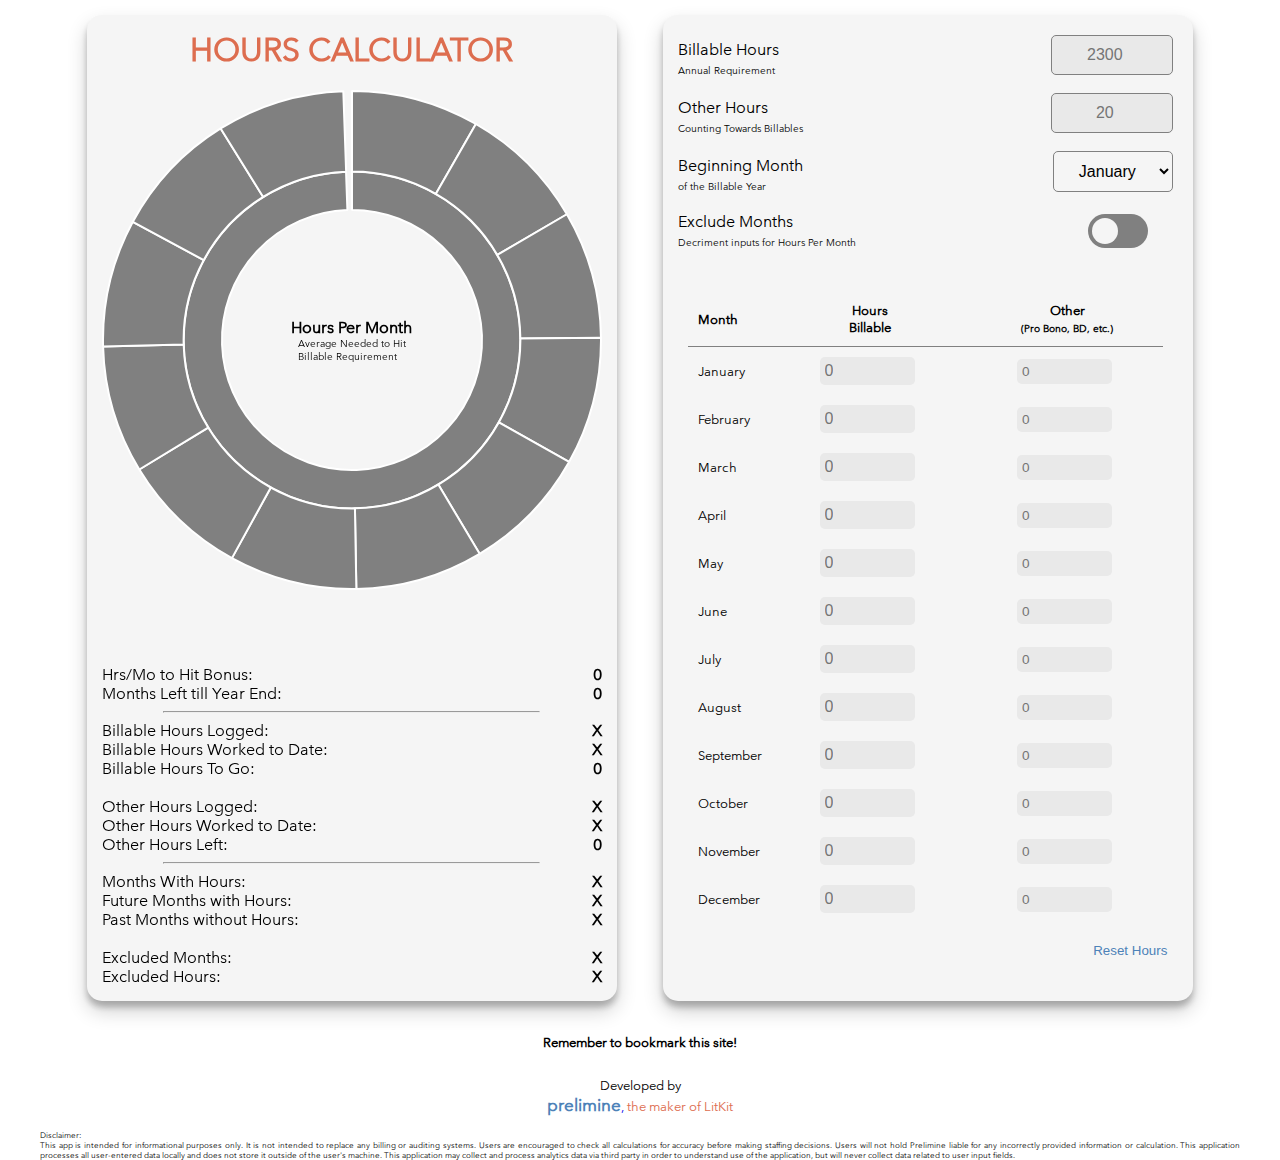
<file: index.html>
<!DOCTYPE html>
<html lang="en">
<head>
    <meta charset="UTF-8">
    <meta http-equiv="X-UA-Compatible" content="IE=edge">
    <meta name="viewport" content="width=device-width, initial-scale=1.0">
    <title>Hours Calculator</title>
    <link rel="icon" type="image/png" href="/img/Key1.png"/>
    <link rel="stylesheet" href="./css/style.css">

</head>
<body>
    <div class="wrapper">
        <div class="cards-wrapper">
            <!-- Outputs -->
            <div id="outputs" class="outputs card">
                <!-- <div class="img-wrapper top">
                    <a href="https://www.prelimine.com" target="_blank" class="img-wrapper">
                        <img class="pilcrow" src="img/Key1.png" height="50px" alt="logo">
                    </a>
                </div> -->
                <h1 class="top">
                    <!-- <span class="prelimine normal-weights">prelimine</span>
                    <br> -->
                    <span class="bold">Hours Calculator</span></h1>
                <div id="outputs-graphic" class="stacked below">
                    <!-- <div style="height: 120px;"> -->
                        <div class="donutChart top mobile" >
                            <canvas id="chart-dounut_mobile" ></canvas>
                        </div>
                        <div class="donutChart top desktop">
                            <canvas id="chart-dounut_desktop"></canvas>
                        </div>

                        <div id="hrsBig" class="center center-text">
                            <span id="hrs" class="big-text bold center center-text"></span>
                            <span id="hrsMo" class="center center-text bold">Hours Per Month</span>
                            <span class="lighter small-small-text center center-text">Average Needed to Hit <br class="desktop">Billable Requirement</span>
                        </div>
                    <!-- </div> -->
                </div>
                <div id="outputs-data-section" class="top">
                    <div class="button-wrapper">
                        <button id="outputs-visibility" class="bold"  onclick="changeVisibility('outputs-data', 'outputs-visibility')" >
                            <span class="bold small-text hidden" style="display: unset;" >Calculations</span>
                            <img class="outputClose hidden" src="img/chevron-up.svg" alt="close" >
                            <img class="outputOpen" src="img/chevron-down.svg" alt="open">
                        </button>
                    </div>
                    <div id="outputs-data" class="outputs-data hidden">
                        <div>
                            <div>Hrs/Mo to Hit Bonus:</div>
                            <div id="hrsLeftPerMonth" class="bold">0</div>
                        </div>
                        <div>
                            <div>Months Left till Year End:</div>
                            <div id="monthsLeft" class="bold">0</div>
                        </div>
                        <hr>
                        <div>
                            <div>Billable Hours Logged:</div>
                            <div id="hrsLoggedBillable" class="bold">X</div>
                        </div>
                        <div>
                            <div>Billable Hours Worked to Date: </div>
                            <div id="hrsCountedBillable" class="bold">X</div>
                        </div>
                        <div>
                            <div>Billable Hours To Go:</div>
                            <div id="hrsLeftBillable" class="bold">0</div>
                        </div>
                        <br>
                        <div>
                            <div>Other Hours Logged:</div>
                            <div id="hrsLoggedProBono" class="bold">X</div>
                        </div>
                        <div>
                            <div>Other Hours Worked to Date:</div>
                            <div id="hrsCountedProBono" class="bold">X</div>
                        </div>
                        <div>
                            <div>Other Hours Left:</div>
                            <div id="hrsLeftProBono" class="bold">0</div>
                        </div>
                        <hr>
                        <div>
                            <div>Months With Hours:</div>
                            <div id="monthsWithHours" class="bold">X</div>
                        </div>
                        <div>
                            <div>Future Months with Hours:</div>
                            <div id="monthsWithHoursFuture" class="bold">X</div>
                        </div>
                        <div>
                            <div>Past Months without Hours:</div>
                            <div id="monthsWithoutHours" class="bold">X</div>
                        </div>
                        <br>
                        <div>
                            <div>Excluded Months:</div>
                            <div id="monthsExcluded" class="bold">X</div>
                        </div>
                        <div>
                            <div>Excluded Hours:</div>
                            <div id="hoursExcluded" class="bold">X</div>
                        </div>

                    </div>
                </div>
            </div>
            <div id="inputs" class="inputs card">
                <!-- Header Inputs -->
                <form>
                    <div>
                        <label for="BillHrReq">Billable Hours<br><span class="small-small-text">Annual Requirement</span></label>
                        <input required type="number" id="BillHrReq" name="BillHrReq" oninput="inputTrim(this, 8760)" placeholder="2300">
                    </div>
                    <div>
                        <label for="PBHrs">Other Hours<br><span class="small-small-text">Counting Towards Billables</span></label>
                        <input type="number" id="PBHrs" name="PBHrs" oninput="inputTrim(this, 8760)" placeholder="20">
                    </div>
                    
                    <div>
                        <label for="billableYearMonth">Beginning Month<br><span class="small-small-text">of the Billable Year</span></label>
                        <select id="billableYearMonth" name="billableYearMonth">
                            <option value="0">January</option>
                            <option value="1">February</option>
                            <option value="2">March</option>
                            <option value="3">April</option>
                            <option value="4">May</option>
                            <option value="5">June</option>
                            <option value="6">July</option>
                            <option value="7">August</option>
                            <option value="8">September</option>
                            <option value="9">October</option>
                            <option value="10">November</option>
                            <option value="11">December</option>
                        </select>
                    </div>
                    <div class="checkbox">
                        <div>Exclude Months<br><span class="small-small-text">Decriment inputs for Hours Per Month</span></div>
                        <div class="checkbox-wrapper">
                            <label for="Excluded" class="switch">
                                <input type="checkbox" onclick="showExcluded(!model.data.excludeMonths)" id="Excluded" class="toggle">
                                <span class="slider round"></span>
                            </label>
                        </div>
                    </div>
                </form>
                <br>
                <!-- Table -->
                <div class="table-wrapper">
                    <table id="hrsTable" >
                        <thead>
                            <tr>
                                <th class="table-months">Month</th>
                                <th class="th-number">Hours<br>Billable</th>
                                <th class="th-number">Other<br><span class="small-small-text">(Pro Bono, BD, etc.)</span></th>
                                <th class="th-checkbox">Exclude?</th>
                            </tr>
                        </thead>
                        <tbody>
                        </tbody>
                    </table>
                    <!-- Submit-->
                    <div class="button-wrapper">
                        <button id="reset" class="blue" onclick="table.reset()">Reset Hours</button>
                    </div>
                </div>
                
            </div>
        </div>
        <div class="instructions">
            <div class="mobile">
                <p>To add the Hours Calculator to your iPhone, tap the <code>share</code> button and the <code>Add&nbsp;to&nbsp;Home&nbsp;Screen</code> option.</p>
                <p>To add the Hours Calculator on Android, tap the <code>menu&nbsp;icon</code> in Chrome and the <code>Add&nbsp;to&nbsp;homescreen</code> option.</p>
            </div>
            <div class="desktop">
                <p class="center bold">Remember to bookmark this site!</p>
            </div>
        </div>
        <div id="madeBy">Developed by<br>
            <a href="https://www.prelimine.com" target="_blank" style="padding: 5px 0;"> 
                <span class="prelimine-credit bold">prelimine</span>, <span class="maker-credit ">the maker of LitKit </span>
            </a>
        </div>
        <div class="disclaimer">
            <p>Disclaimer:</p>
            <p>This app is intended for informational purposes only. It is not intended to replace any billing or auditing systems. Users are encouraged to check all calculations for accuracy before making staffing decisions. Users will not hold Prelimine liable for any incorrectly provided information or calculation. This application processes all user-entered data locally and does not store it outside of the user's machine. This application may collect and process analytics data via third party in order to understand use of the application, but will never collect data related to user input fields.</p>
        </div>
    </div>
</body>

<script src="./js/chart.js"></script>
<script src="./js/chart-config.js"></script>
<script src="./js/app.js" type="text/JavaScript"></script>

<script src="./js/test.js" type="text/JavaScript"></script>
</html>
</file>
<file: css/style.css>
@font-face{
    font-family: Avenir;
    src: url(/fonts/Avenir\ Next\ LT\ Pro/Avenir_Next_LT_Pro.ttf);
}

@font-face{
    font-family: Avenir_Bold;
    src: url(/fonts/Avenir\ Next\ LT\ Pro/Avenir_Next_LT_Pro_Bold.ttf);
    font-weight: bold;
}

@font-face {
    font-family: Avenir_Light;
    src: url(/fonts/Avenir\ Next\ LT\ Pro/Avenir_Next_LT_Pro_Light.ttf);
    font-weight: lighter;
}

:root {
    /* --prelimine-Orange: #dd6d4f; */
    --prelimine-Orange: 221, 109, 79;
    /* --prelimine-Blue: #4d82b8; */
    --prelimine-Blue: 77, 130, 184;
    /* --prelimine-Gray: #808080; */
    --prelimine-Gray: 128, 128, 128;
}

.orange {
    color: rgba(var(--prelimine-Orange), 1);
}
.blue {
    color: rgba(var(--prelimine-Blue), 1);
}
.gray {
    color: rgba(var(--prelimine-Gray), 1);
}

body {
    margin: unset;
    padding: unset;

    display: grid;
    place-items: center;

    font-family: Avenir, sans-serif;
}

.wrapper {
  display: flex;
  flex-direction: column;
  justify-content:center;
  min-height: 100vh;
    margin: auto 5px;
    max-width: 1200px;
}

.cards-wrapper {
    display: flex;
    justify-content: space-evenly;
}

.card {
    width: 500px;
    margin-top: 15px;
    margin-bottom: 15px;
    padding: 15px;

    box-shadow: 0 10px 20px rgba(0,0,0,0.19), 0 6px 6px rgba(0,0,0,0.23);
    border-radius: 15px;

    background-color: whitesmoke;
}

.hidden_exclude{
    display: none;
}

/* !I #region stacked //////////////////////////////////////////////////////////// */
    .stacked {
        display: grid;
        grid-template: 1fr / 1fr;
        place-items: center;
    }

    .stacked > * {
        grid-column: 1 / 1;
        grid-row: 1 / 1;
    }

    .stacked .below {
        z-index: 0;
    }

    .stacked .top {
        z-index: 1;
    }
/* !I #endregion //////////////////////////////////////////////////////////// */

button {

    margin-left: 5px;
    margin-right: 5px;
    min-width:25px;
    min-height: 25px;

    display: flex;
    justify-content: right;
    align-items: center;

    background-color: inherit;
    border: 0;
    border-radius: 5px;
}

button:hover {
    background-color: rgba(var(--prelimine-Gray), .2);
    font-weight: bold;
}

button img {
    color:rgba(var(--prelimine-Blue),1);
    height: 15px;
    padding-left: .3em;
}

.button-wrapper {
    display: flex;
    justify-content: flex-end;
}

form {
    display: flex;
    flex-direction: column;
}

form > div {
    display: flex;
    justify-content: space-between;
}

form label {
    max-width: 150px;
    margin: 10px 0;
}

div > input, select{
    /* display:contents; */
    padding: 10px 5px;
    height:fit-content;

    text-align: center;
    font-size: unset;
    border: 1px solid rgb(var(--prelimine-Gray));
    background-color: inherit;
    border-radius: 5px;

    margin: 5px;
    width: 110px;
}

input:active, input:focus, select:active, select:focus{
    background-color: rgba(var(--prelimine-Orange), 0.25);
}

select {
    width: 120px;
}

.checkbox {
    /* display: grid; */
    justify-items: center;
    align-items: center;
    /* background-color: rgba(var(--prelimine-Orange), 1); */
}

/* ! #region checkbox toggle //////////////////////////////////////////// */

.checkbox-wrapper{
    width: 90px;
}

.switch {
    position: relative;
    display: inline-block;
    width: 60px;
    height: 34px;
  }
  
  .switch input { 
    opacity: 0;
    width: 0;
    height: 0;
  }
  
  .slider {
    position: absolute;
    cursor: pointer;
    top: 0;
    left: 0;
    right: 0;
    bottom: 0;
    background-color: rgba(var(--prelimine-Gray), 1);
    -webkit-transition: .4s;
    transition: .4s;
  }
  
  .slider:before {
    position: absolute;
    content: "";
    height: 26px;
    width: 26px;
    left: 4px;
    bottom: 4px;
    background-color:whitesmoke;
    -webkit-transition: .4s;
    transition: .4s;
  }
  
  input:checked + .slider {
    background-color: rgba(var(--prelimine-Blue), 1);
  }
  
  input:focus + .slider {
    box-shadow: 0 0 1px rgba(var(--prelimine-Blue), 1);
  }
  
  input:checked + .slider:before {
    -webkit-transform: translateX(26px);
    -ms-transform: translateX(26px);
    transform: translateX(26px);
  }
  
  /* Rounded sliders */
  .slider.round {
    border-radius: 34px;
  }
  
  .slider.round:before {
    border-radius: 50%;
  }
    /* ! #endregion ///////////////////////////////////////////////////////////// */

h1 {
    font-size: 2rem;
    text-transform: uppercase;
    color: rgb(var(--prelimine-Orange));
    text-align: center;
    margin-top: 0;
}

.prelimine {
    font-size: 1.5rem;
    color:rgba(var(--prelimine-Blue), 1);
    text-transform: lowercase;
}

.prelimine-credit {
    font-size: 1.3em;
    color:rgba(var(--prelimine-Blue), 1);
}

.maker-credit {
    color: rgb(var(--prelimine-Orange));
}

p {
    /* line-height: 5px; */
    margin-bottom: 5px;
}

hr {
    width: 75%;
}
a {
    text-decoration: unset;
    /* display: inline-block;
    padding: 10px 20px;
    text-align: center;
    align-items: center;
    margin: 10px; */
}
a:hover{
    cursor: pointer;
    box-shadow: 0 10px 20px rgba(0,0,0,0.19), 0 6px 6px rgba(0,0,0,0.23);
}

.big-text {
    font-size: 3.5rem;
}

.small-text {
    font-size: 0.8rem;
}
.small-small-text {
    font-size: 0.65rem;
}
.bold {
    font-weight: bold;
}

.lighter {
    font-weight:lighter;
}

.normal-weight {
    font-weight: normal;
}

code {
    background-color: rgba(var(--prelimine-Gray),1);
    color: whitesmoke;
    font-family:'Courier New', Courier, monospace;
    white-space: nowrap;
    border-radius: 5px;
    padding-top: 3px;
    padding-bottom: 3px;
    padding-left: 5px;
    padding-right: 5px;
}

.img-wrapper {
    position: absolute;
    right: 0;
    top: 5px;
    /* display:grid;
    justify-items: end; */
}

.inline {
    display: inline;
}

.center {
    display: grid;
    align-content: center;
    justify-content: center;
}

center-text {
    text-align: center;
}

.table-wrapper {
    display: grid;
    align-content: center;
    justify-content:stretch;
}

table {
    margin: 15px 10px;
    background-color: whitesmoke;
    border: none;
    border-spacing: 0;

    width:95%;

    /* table-layout:fixed; */
}

table > thead {
    /* align-items: flex-start; */
    font-weight: 800;
    font-size:.8em;
}

tbody > tr:hover {
    background-color: rgba(var(--prelimine-Orange), 0.25);
    font-weight: bold;
}

tbody > tr:hover > .table-months {
    font-size: 0.85em;
}

thead > tr > th {
    border-bottom: 1px solid rgb(var(--prelimine-Gray));
    background-color: whitesmoke;
    position: sticky;
    top: 0;
}

tr, th, td {
    margin: 0;
    padding: 10px;
}

td > input {
    padding: 5px;
    text-align: center;
    border: transparent;
    /* background-color: inherit; */
    /* background-color:rgba(var(--prelimine-Gray),.1); */
    background-color: transparent;
    border-radius: 5px;

    margin: auto;

    display:grid;
    align-items: end;
    justify-items: center;
    font-size:unset;
}

input:placeholder-shown {
    /* color: rgba(var(--prelimine-Blue), 5); */
    /* font-size: 0.85em; */

    background-color: rgba(var(--prelimine-Gray), .1);
}

.table-months {
    text-align: left;
    padding-right: 0;

    /* width: calc(fit-content + 10px); */
    width: 70px;
}

.table-number *{
    text-align: right;
    /* font-weight: bold; */
}

.table-pro-bono * {
    /* color:rgba(var(--prelimine-Gray),1); */
    font-size: 85%;
    /* font-weight: bold; */
}

.th-number {
    align-self: right;
    padding-right:5px;
}

.th-checkbox, .table-checkbox{
    width: fit-content;
}

.billable {
    max-width: 85px;
}
.probono {
    max-width: 85px;
}

.checked {
    background-color: rgba(var(--prelimine-Blue), 1);
}

.donutChart {
    position: relative;   
}

.donutChart > canvas{
    width: 500px;
    height:500px ;
}

#outputs {
    z-index: 1;
    position: sticky;
    top: 0;

    border-radius: 15px;
}


#outputs-data *{
    display:block;
}

#outputs-data > * {
    display:flex;
    justify-content: space-between;
}

#outputs-visibility{
    display: none;
}

#outputs-data-section {
    margin-top: 75px;;
}

#inputs {
    background: whitesmoke;
}

.instructions {
    font-size: .8em;
    padding: 5px;
    line-height: 1.1rem;
    /* text-align: justify; */
}

#madeBy {
    font-size: .8em;
    text-align: center;
    padding: 15px 0;
}

.disclaimer p{
    font-size: 8px;
    text-align: justify;
    padding: 0;
    margin: 0;
}

.mobile {
    display: none;
}

@media only screen
    and (max-width: 300px)
{
    .wrapper{
        max-width: 300px;
        margin: 0;
    }
}

/* mobile */
@media only screen  
    /* and (max-width: 812px)  */
    and (max-width: 1150px) 
    /* and (-webkit-min-device-pixel-ratio: 3) 
    and (orientation: portrait) { */
{

    .wrapper {
        max-width: 500px ;
        /* width:300px; */
        margin: auto 5px;
    }

    .cards-wrapper {
        display: block;
    }

    .card {
        width: auto;
    }
    
    .instructions .mobile {
        display: inherit;
        font-size: .9em;
    }
    
    .desktop {
        display: none;
    }
    
    .output-shifted{
        position:relative !important;
        top: -50px !important;
        /* color:rgba(var(--prelimine-Blue), 1) !important; */
    }

    #outputs {
        z-index: 1;
        position: sticky;
        top: 0;

        width: auto;
    
        margin-top: 0;
        border-radius: 0 0 15px 15px;
    }
    
    
    .donutChart.mobile{
        display: block;
    }
    .donutChart {
        position: relative;
        top: -40px;
        
    }

    .donutChart > canvas{
        width:270px;
        /* width: 337px; */
        height:150px ;
    }

    .big-text{
        font-size: 30pt;
    }

    h1 span{
        font-size: 18pt;
    }

    table {
        margin: 0;
        padding: 0;
    }
    table * {
        margin: 0;
        padding: 10px 5px;
    }

    table input[type="number"]{
        width:15vw;
    }

    .table-number{
        font-size: 85%;
    }

    .table-checkbox{
        padding-top: 20px;
        padding-bottom: 0;
    }
    
    

    #outputs-graphic{
        height: 140px;
    }

    #hrs{
        min-height: 49px;
    }
    #outputs-data-section {
        margin-top: unset;
    }

    #outputs-visibility {
        display: flex;
        flex-direction: row;
    }

    .hidden{
        display: none;
    }
}
</file>
